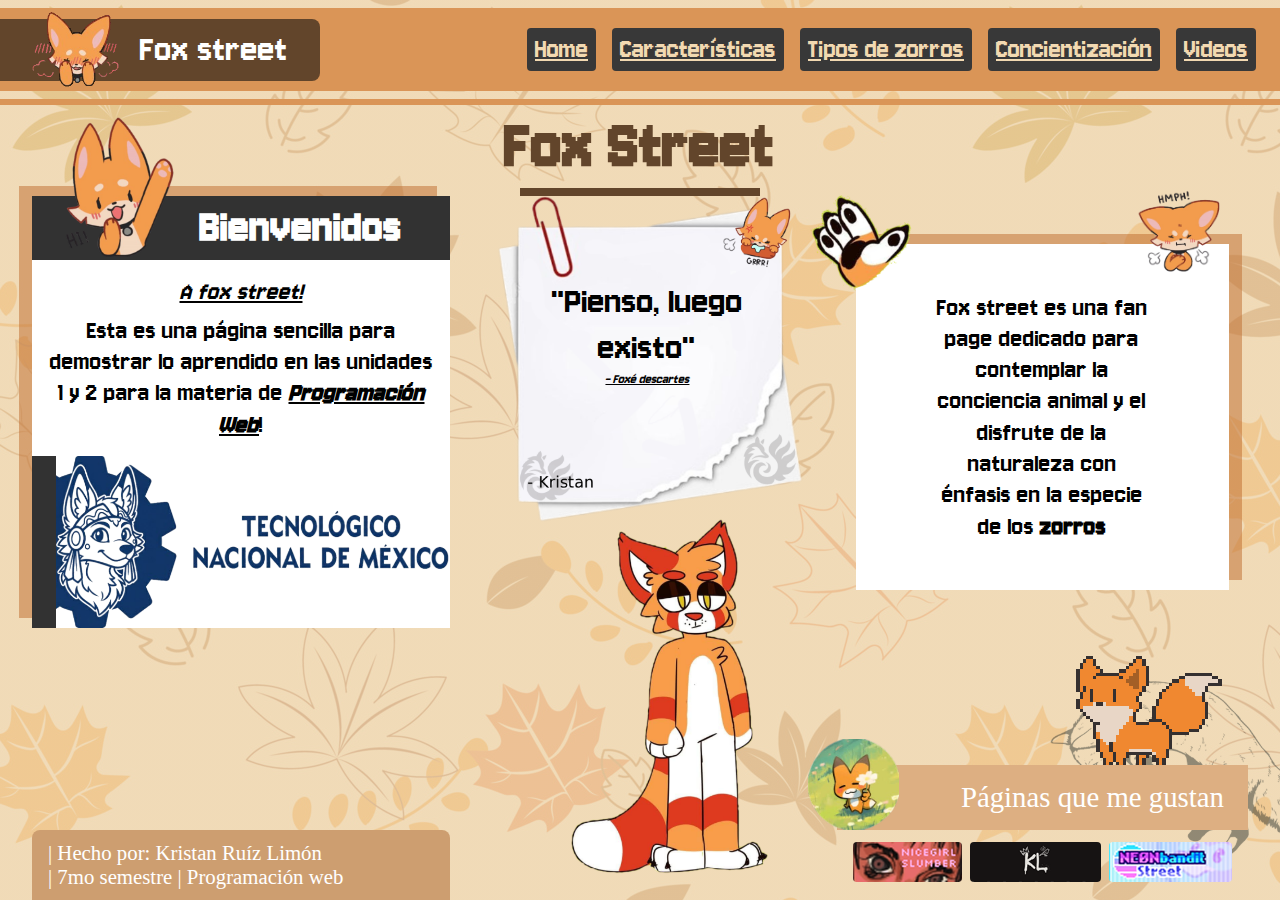
<file: index.html>
<!DOCTYPE html>
<html lang="en">
  <head>
    <meta charset="UTF-8" />
    <meta name="viewport" content="width=device-width, initial-scale=1.0" />
    <!-- Basic Styles -->
    <link rel="stylesheet" href="./css/reset.css" />
    <link rel="stylesheet" href="./css/global/standard.css" />

    <!-- Component Styles -->
    <link rel="stylesheet" href="./components/foxxyheader.css" />
    <link rel="stylesheet" href="./components/foxxytitle.css" />

    <!-- This page specific styles -->
    <link rel="stylesheet" href="./css/index.css" />
    <title>Foxxy Street - Home</title>
    <link rel="icon" href="./favicon.ico" type="image/x-icon" />
  </head>
  <body>
    <!-- =================== foxxyxheader.html ===================== -->
    <!-- Import with CSS "foxxyheader.css" -->
    <header class="foxxyheader">
      <div class="blank-space"></div>
      <section class="main-content">
        <!-- --- Left (Title) --- -->
        <section class="left">
          <div class="brown-box">
            <img class="shyfoximg" src="./resources/foxxy_blushed.png" alt="foxxy_blushed_sticker_logo_page" />
            <p class="title">Fox street</p>
          </div>
        </section>
        <!-- ----  Right (Options) ---- -->
        <nav class="right">
          <a class="link" href="./index.html"> Home </a>
          <a class="link" href="./pages/peculiaritys.html"> Características </a>
          <a class="link" href="./pages/types.html"> Tipos de zorros </a>
          <a class="link" href="./pages/petsconsideration.html"> Concientización </a>
          <a class="link" href="./pages/videos.html"> Videos </a>
        </nav>
      </section>
      <div class="blank-space"></div>
      <div class="brown-space"></div>
    </header>
    <!-- ================ END FOX HEADER ==================== -->
    <!-- 
    

    
    -->
    <!-- =============== BEGIN foxxytitle.html ==================== -->
    <!-- Import with CSS "foxxytitle.css" -->
    <section class="foxxytitle">
      <h1 class="titletext">Fox Street</h1>
      <div class="brown-box"></div>
    </section>
    <!-- =============== END foxxytitle.html ==================== -->
    <!-- 
    
    
    
    
    -->
    <!-- ====== HOME CONTENT (Specific to this page)======= -->
    <main id="index-main">
      <!-- --- LEFT (Bienvenidos!) --- -->
      <section class="left">
        <!-- Main card -->
        <div class="main-card">
          <!-- Header -->
          <div class="header">
            <img class="foxxy-hi-img" src="./resources/foxxy_hi.png" alt="foxxy_hi_sticker_logo" />
            <h2 class="title">Bienvenidos</h2>
          </div>
          <!-- Main content -->
          <div class="content">
            <div class="texts">
              <p class="text-1">A fox street!</p>
              <p class="text-2">
                Esta es una página sencilla para demostrar lo aprendido en las unidades 1 y 2 para la materia de
                <strong class="programacion-web">Programación Web</strong>!
              </p>
            </div>
            <div class="furry-footer">
              <!-- Black rectangle to left -->
              <div class="black-vertical-rectangle"></div>
              <div class="test"></div>
              <!-- TECNM Furry Logo -->
              <img
                class="furry-tecnm-image"
                src="./resources/furry_tecnm_logo_transparent.png"
                alt="furry_tecnológico_logo"
              />
            </div>
          </div>
        </div>

        <!-- Left section footer -->
        <div class="left-footer">
          <p class="text">| Hecho por: Kristan Ruíz Limón</p>
          <p class="text">| 7mo semestre | Programación web</p>
        </div>
      </section>
      <!-- --- MIDDLE --- -->
      <section class="middle">
        <!-- Paper floating with imgs stamps -->
        <div class="paper-post-it">
          <img class="foxxy-sticker-grrrr" src="./resources/foxxy_grrrr.png" alt="foxxy_sticker_grrrr" />
          <img class="white-post-it-image" src="./resources/resource_white_notes_ready.png" alt="white_note_postit" />

          <div class="quote-section">
            <p class="quote-text">"Pienso, luego existo"</p>
            <p class="quote-author">- Foxé descartes</p>
          </div>
        </div>

        <!-- My fursona -->
        <img class="krs-fursona-img" src="./resources/kris_fursona_fullbody.png" alt="krs_fursona_fullbody" />
      </section>
      <!-- --- RIGHT --- -->
      <section class="right">
        <!-- temporal -->
        <div class="main-card">
          <img class="fursona-hand-only" src="./resources/kris_fursona_hand_only.png" alt="krs_fursona_hand" />
          <img class="foxxy-hmph-img" src="./resources/foxxy_hmph.png" alt="foxxy_sticker_hmph" />
          <p class="text">
            Fox street es una fan page dedicado para contemplar la conciencia animal y el disfrute de la naturaleza con
            énfasis en la especie de los <strong>zorros</strong>
          </p>
        </div>

        <div class="pages-i-like">
          <article id="sprite"></article>
          <!-- Title with cute fox img -->
          <div class="header">
            <img class="fox-giving-flower" src="./resources/flower_fox_giving.png" alt="fox_giving_you_a_flower" />
            <p class="text">Páginas que me gustan</p>
          </div>
          <div class="page-banners">
            <a href="https://nicegirlslumber.neocities.org/" target="_blank" rel="noopener noreferrer">
              <img
                class="pagelike-nicegirslumber banner"
                src="./resources/page_i_like_nicegirlslumber.png"
                alt="page_i_like_nicegirlslumber"
              />
            </a>
            <a href="https://kingslogicrlss.site/" target="_blank" rel="noopener noreferrer">
              <img
                class="pagelike-kingsoflogic banner"
                src="./resources/page_i_like_kingsoflogic.png"
                alt="page_i_like_kingsoflogic"
              />
            </a>
            <a href="https://ne0nbandit.art/home" target="_blank" rel="noopener noreferrer">
              <img
                class="pagelike-neonbandit banner"
                src="./resources/page_i_like_neonbandit.png"
                alt="page_i_like_neonbandit"
              />
            </a>
          </div>
        </div>
      </section>

      <img class="fox-background-black" src="./resources/black_transparent_fox.png" alt="black_transparentfox" />
    </main>
    <!-- ====== END HOME CONTENT ======= -->
  </body>
</html>
</file>
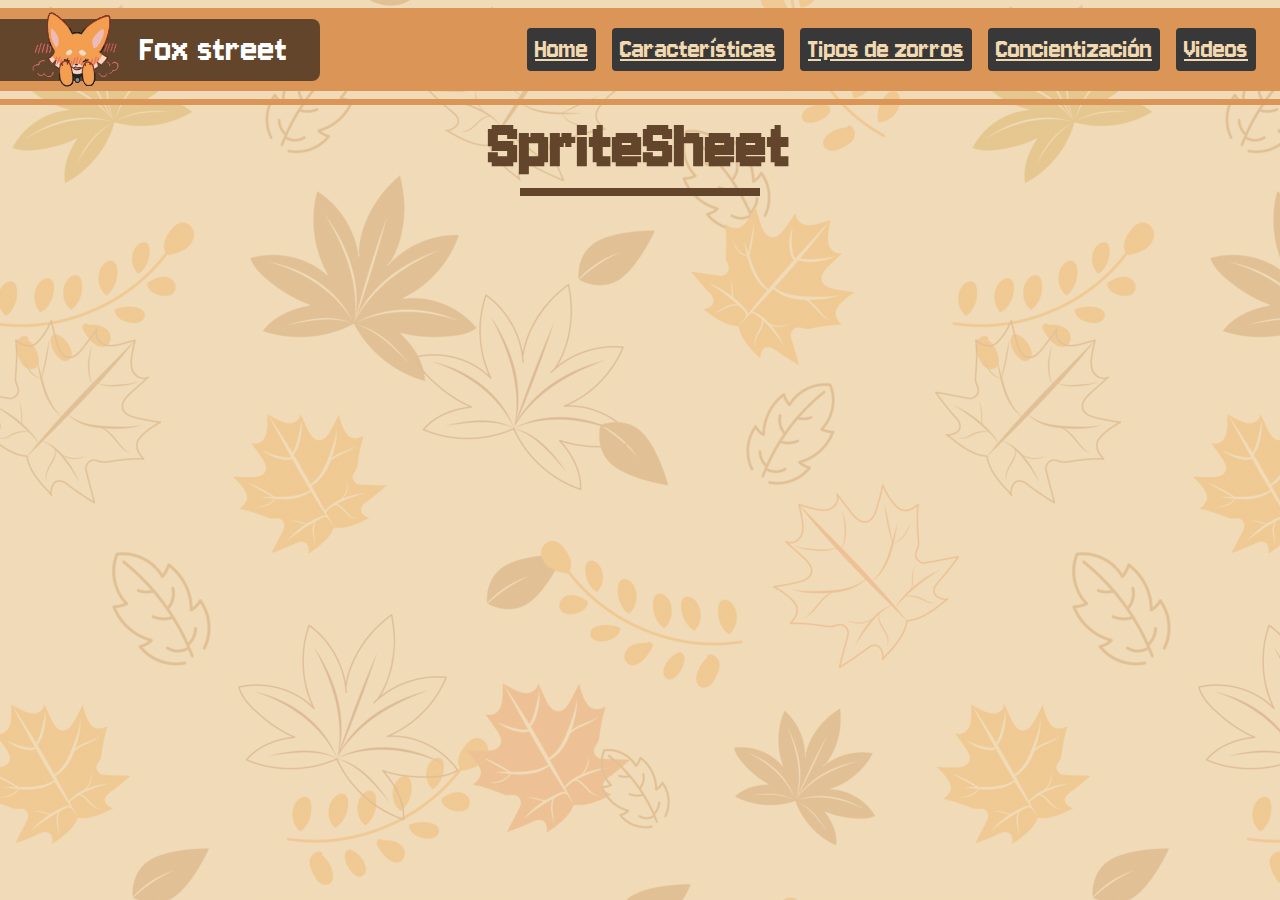
<file: test.html>
<!-- 
  MAIN LAYOUT TEMPLATE
-->
<!DOCTYPE html>
<html lang="en">
  <head>
    <meta charset="UTF-8" />
    <meta name="viewport" content="width=device-width, initial-scale=1.0" />
    <!-- Basic Styles -->
    <link rel="stylesheet" href="../css/reset.css" />
    <link rel="stylesheet" href="../css/global/standard.css" />

    <!-- Component Styles -->
    <link rel="stylesheet" href="./components/foxxyheader.css" />
    <link rel="stylesheet" href="./components/foxxytitle.css" />

    <!-- This page specific styles -->
    <!-- <link rel="stylesheet" href="./css/pages/index/index.css" /> -->
    <link rel="icon" href="../favicon.ico" type="image/x-icon" />

    <title>Foxxy Street - NAMEHERE</title>
  </head>
  <body>
    <!-- =================== foxxyxheader.html ===================== -->
    <!-- Import with CSS "foxxyheader.css" -->
    <header class="foxxyheader">
      <div class="blank-space"></div>
      <section class="main-content">
        <!-- --- Left (Title) --- -->
        <section class="left">
          <div class="brown-box">
            <img class="shyfoximg" src="../resources/foxxy_blushed.png" alt="foxxy_blushed_sticker_logo_page" />
            <p class="title">Fox street</p>
          </div>
        </section>
        <!-- ----  Right (Options) ---- -->
        <nav class="right">
          <a class="link" href="/"> Home </a>
          <a class="link" href="/pages/peculiaritys.html"> Características </a>
          <a class="link" href="/pages/types.html"> Tipos de zorros </a>
          <a class="link" href="/pages/petsconsideration.html"> Concientización </a>
          <a class="link" href="/pages/videos.html"> Videos </a>
        </nav>
      </section>
      <div class="blank-space"></div>
      <div class="brown-space"></div>
    </header>
    <!-- ================ END FOX HEADER ==================== -->
    <!-- =============== BEGIN foxxytitle.html ==================== -->
    <!-- Import with CSS "foxxytitle.css" -->
    <section class="foxxytitle">
      <h1 class="titletext">SpriteSheet</h1>
      <div class="brown-box"></div>
    </section>
    <!-- =============== END foxxytitle.html ==================== -->

    <!-- =============== BEGIN test.html  ==================== -->
    <!-- =============== END test.html  ==================== -->
  </body>
</html>
</file>
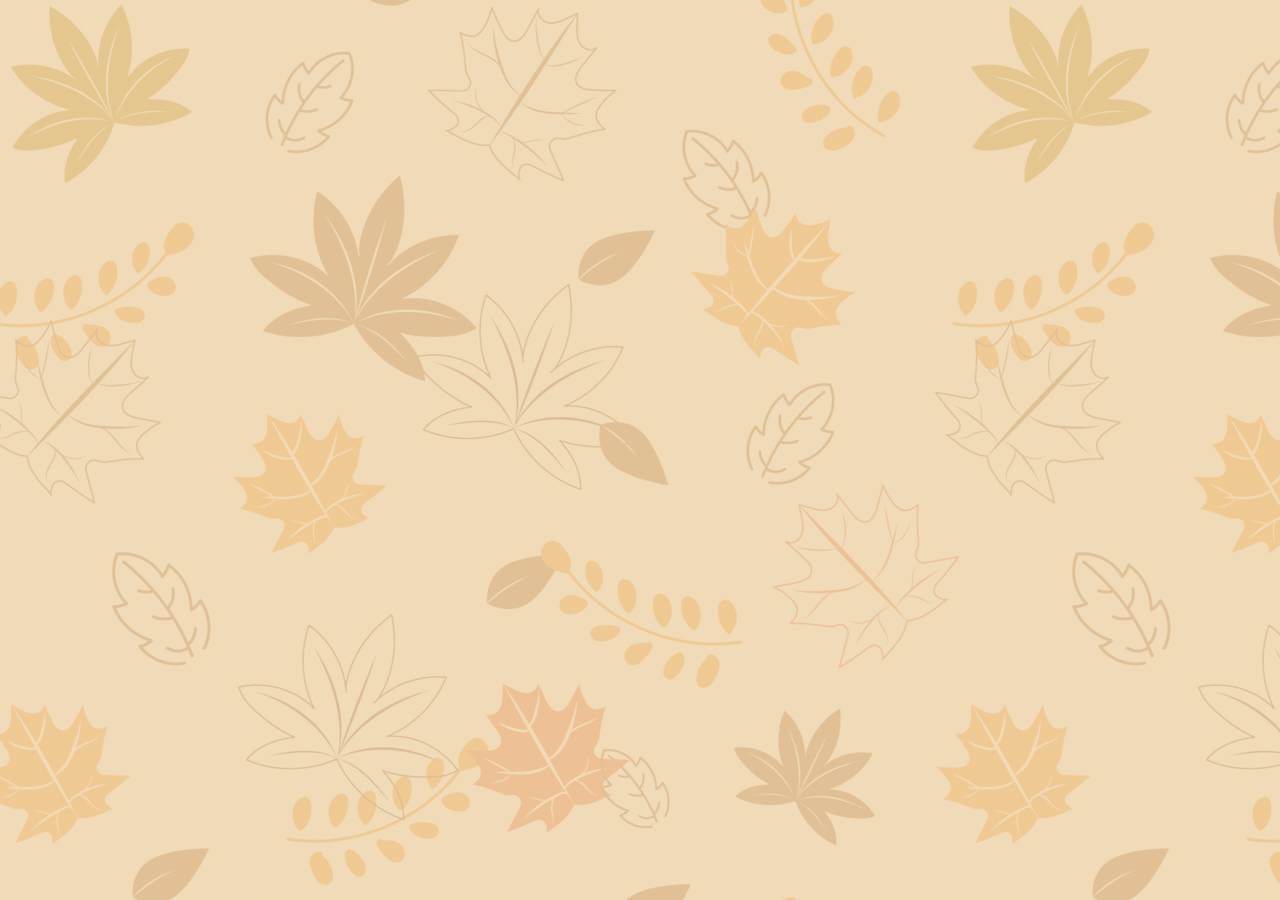
<file: layouts/main.html>
<!-- 
  MAIN LAYOUT TEMPLATE
-->
<!DOCTYPE html>
<html lang="en">
  <head>
    <meta charset="UTF-8" />
    <meta name="viewport" content="width=device-width, initial-scale=1.0" />
    <!-- Basic Styles -->
    <link rel="stylesheet" href="../css/reset.css" />
    <link rel="stylesheet" href="../css/global/standard.css" />

    <!-- Component Styles -->
    <!-- <link rel="stylesheet" href="./components/foxxyheader.css" /> -->
    <!-- <link rel="stylesheet" href="./components/foxxytitle.css" /> -->

    <!-- This page specific styles -->
    <!-- <link rel="stylesheet" href="./css/pages/index/index.css" /> -->
    <link rel="icon" href="../favicon.ico" type="image/x-icon" />

    <title>Foxxy Street - NAMEHERE</title>
  </head>
  <body></body>
</html>
</file>
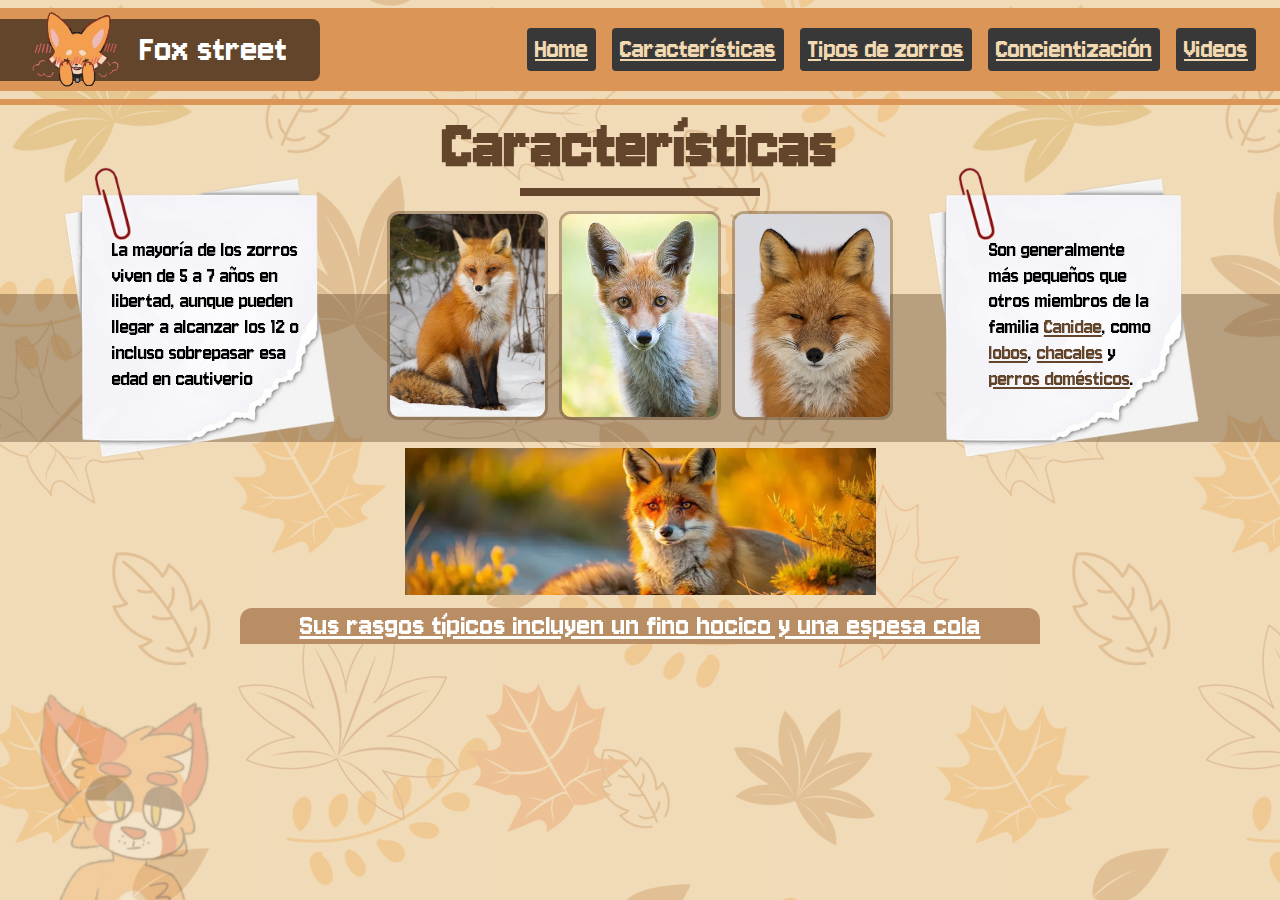
<file: pages/peculiaritys.html>
<!-- 
  MAIN LAYOUT TEMPLATE
-->
<!DOCTYPE html>
<html lang="en">
  <head>
    <meta charset="UTF-8" />
    <meta name="viewport" content="width=device-width, initial-scale=1.0" />
    <!-- Basic Styles -->
    <link rel="stylesheet" href="../css/reset.css" />
    <link rel="stylesheet" href="../css/global/standard.css" />

    <!-- Component Styles -->
    <link rel="stylesheet" href="../components/foxxyheader.css" />
    <link rel="stylesheet" href="../components/foxxytitle.css" />

    <!-- This page specific styles -->
    <link rel="stylesheet" href="./peculiaritys.css" />
    <link rel="icon" href="../favicon.ico" type="image/x-icon" />

    <title>Foxxy Street - Características</title>
  </head>
  <body>
    <!-- =================== foxxyxheader.html ===================== -->
    <!-- Import with CSS "foxxyheader.css" -->
    <header class="foxxyheader">
      <div class="blank-space"></div>
      <section class="main-content">
        <!-- --- Left (Title) --- -->
        <section class="left">
          <div class="brown-box">
            <img class="shyfoximg" src="../resources/foxxy_blushed.png" alt="foxxy_blushed_sticker_logo_page" />
            <p class="title">Fox street</p>
          </div>
        </section>
        <!-- ----  Right (Options) ---- -->
        <nav class="right">
          <a class="link" href="../index.html"> Home </a>
          <a class="link" href="./peculiaritys.html"> Características </a>
          <a class="link" href="./types.html"> Tipos de zorros </a>
          <a class="link" href="./petsconsideration.html"> Concientización </a>
          <a class="link" href="./videos.html"> Videos </a>
        </nav>
      </section>
      <div class="blank-space"></div>
      <div class="brown-space"></div>
    </header>
    <!-- ================ END FOX HEADER ==================== -->
    <!-- 
    
    
    
    
    
    
    
     -->
    <!-- =============== BEGIN foxxytitle.html ==================== -->
    <!-- Import with CSS "foxxytitle.css" -->
    <section class="foxxytitle">
      <h1 class="titletext">Características</h1>
      <div class="brown-box"></div>
    </section>
    <!-- =============== END foxxytitle.html ==================== -->

    <!-- 
    
    
    
    
    
    
    
    
    
    
    
    
    -->
    <main id="peculiaritities-main-container">
      <!-- background thick line decoration -->
      <div class="background-brown-line-decoration"></div>

      <div id="peculiarities-main-content">
        <!-- === MAIN GRID === -->
        <section class="main-grid">
          <!-- Row 1 | Column 1 -->
          <div class="a1-1-post-it-section">
            <img class="post-it" src="../resources/resource_white_notes_postit.png" alt="whiteNOte_postit" />
            <p class="post-text">
              La mayoría de los zorros viven de 5 a 7 años en libertad, aunque pueden llegar a alcanzar los 12 o incluso
              sobrepasar esa edad en cautiverio
            </p>
          </div>

          <!-- Row 1 | Column 2 -->
          <div class="a1-2-foxxys-imgs-section">
            <!-- content -->
            <img class="foxxy-img" src="../resources/red_fox_1.png" alt="red_fox_1" />
            <img class="foxxy-img" src="../resources/red_fox_2.png" alt="red_fox_2" />
            <img class="foxxy-img" src="../resources/red_fox_3.png" alt="red_fox_3" />
          </div>

          <!-- Row 1 | Column 3 -->
          <div class="a1-3-post-it-section">
            <img class="post-it" src="../resources/resource_white_notes_postit.png" alt="whiteNOte_postit" />
            <!-- prettier-ignore -->
            <p class="post-text">
            Son generalmente más pequeños que otros miembros de la familia
            <a class="foxxy-link" target="_blank" rel="no-opener" href="https://es.wikipedia.org/wiki/Canidae">Canidae</a>, como
            <a class="foxxy-link" target="_blank" rel="no-opener" href="https://es.wikipedia.org/wiki/Canis_lupus">lobos</a>,
            <a class="foxxy-link" target="_blank" rel="no-opener" href="https://es.wikipedia.org/wiki/Chacal">chacales</a> y
            <a class="foxxy-link" target="_blank" href="https://es.wikipedia.org/wiki/Canis_lupus_familiaris">perros domésticos</a>.
          </p>
          </div>
        </section>
        <!-- == END MAIN GRID == -->
      </div>
      <section class="peculiarities-simple-fox-section">
        <img class="horizontal-fox" src="../resources/horizontal_fox.png" alt="horizontal_fox" />
      </section>

      <footer class="peculiarities-footer">
        <p class="peculiarities-footer-text">Sus rasgos típicos incluyen un fino hocico y una espesa cola</p>
      </footer>
    </main>

    <img class="body-fursona" src="../resources/kris_fursona_fullbody.png" alt="" />
  </body>
</html>
</file>
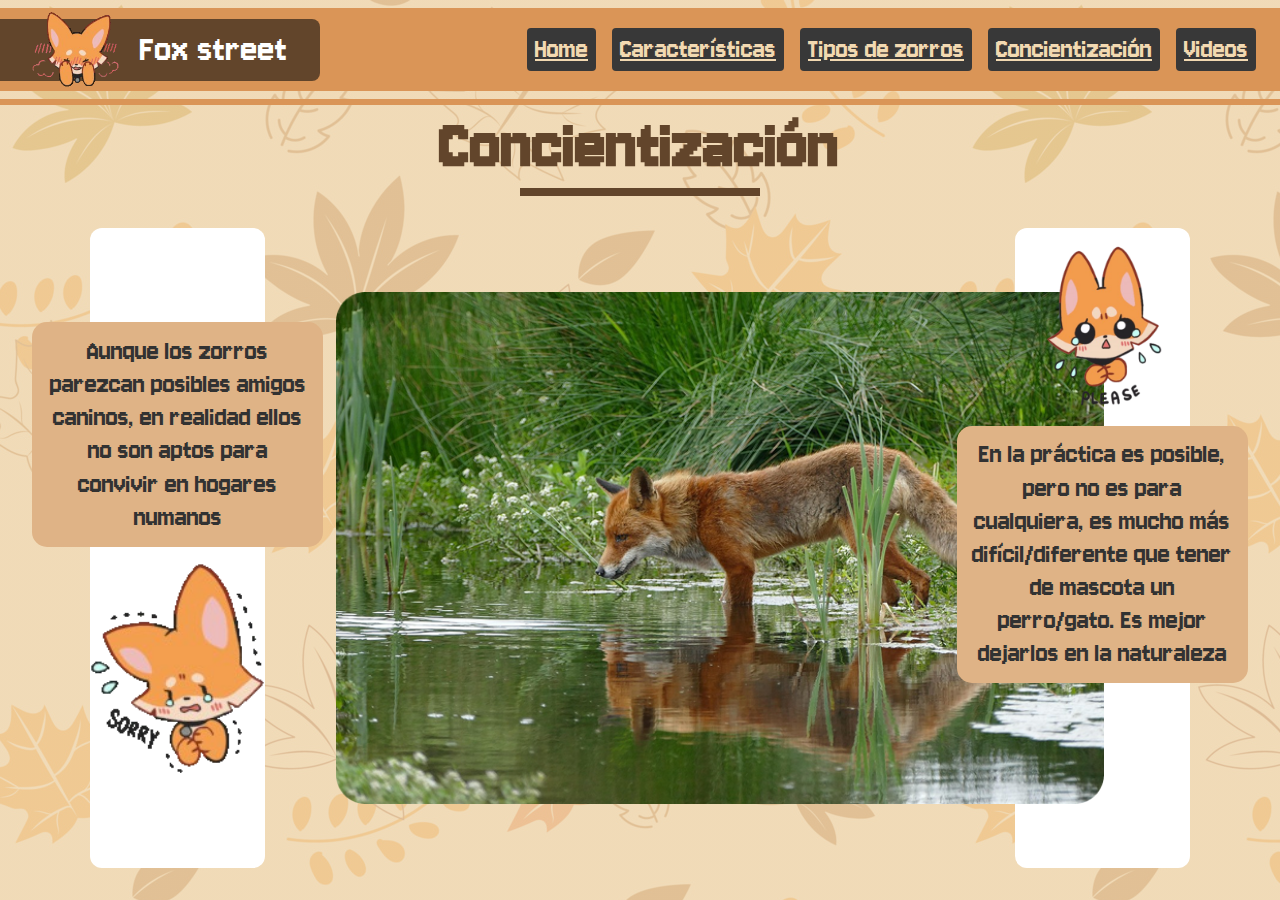
<file: pages/petsconsideration.html>
<!-- 
  MAIN LAYOUT TEMPLATE
-->
<!DOCTYPE html>
<html lang="en">
  <head>
    <meta charset="UTF-8" />
    <meta name="viewport" content="width=device-width, initial-scale=1.0" />
    <!-- Basic Styles -->
    <link rel="stylesheet" href="../css/reset.css" />
    <link rel="stylesheet" href="../css/global/standard.css" />

    <!-- Component Styles -->
    <link rel="stylesheet" href="../components/foxxyheader.css" />
    <link rel="stylesheet" href="../components/foxxytitle.css" />

    <!-- This page specific styles -->
    <link rel="stylesheet" href="./petsconsideration.css" />
    <link rel="icon" href="../favicon.ico" type="image/x-icon" />

    <title>Foxxy Street - NAMEHERE</title>
  </head>
  <body>
    <!-- =================== foxxyxheader.html ===================== -->
    <!-- Import with CSS "foxxyheader.css" -->
    <header class="foxxyheader">
      <div class="blank-space"></div>
      <section class="main-content">
        <!-- --- Left (Title) --- -->
        <section class="left">
          <div class="brown-box">
            <img class="shyfoximg" src="../resources/foxxy_blushed.png" alt="foxxy_blushed_sticker_logo_page" />
            <p class="title">Fox street</p>
          </div>
        </section>
        <!-- ----  Right (Options) ---- -->
        <nav class="right">
          <a class="link" href="/"> Home </a>
          <a class="link" href="/pages/peculiaritys.html"> Características </a>
          <a class="link" href="/pages/types.html"> Tipos de zorros </a>
          <a class="link" href="/pages/petsconsideration.html"> Concientización </a>
          <a class="link" href="/pages/videos.html"> Videos </a>
        </nav>
      </section>
      <div class="blank-space"></div>
      <div class="brown-space"></div>
    </header>
    <!-- ================ END FOX HEADER ==================== -->
    <!-- 
  
    -->
    <!-- =============== BEGIN foxxytitle.html ==================== -->
    <!-- Import with CSS "foxxytitle.css" -->
    <section class="foxxytitle">
      <h1 class="titletext">Concientización</h1>
      <div class="brown-box"></div>
    </section>
    <!-- =============== END foxxytitle.html ==================== -->
    <!-- 

    -->
    <!-- Specific CODE PAGE -->
    <main id="petsconsideration-main-container">
      <section class="left-side">
        <article class="brown-banner">
          <p class="text">
            Aunque los zorros parezcan posibles amigos caninos, en realidad ellos no son aptos para convivir en hogares
            numanos
          </p>
        </article>
        <img class="foxxy-sorry-img" src="../resources/foxxy_sorry.png" alt="fox_sorry_img" />
        <div class="white-decoration-background"></div>
      </section>

      <section class="middle-side">
        <img class="wildfox" src="../resources/fox_wild.png" alt="wild_fox_png" />
      </section>

      <section class="right-side">
        <div class="white-decoration-background"></div>
        <img class="foxxy-please-img" src="../resources/foxxy_please.png" alt="fox_sorry_img" />

        <article class="brown-banner">
          <p class="text">
            En la práctica es posible, pero no es para cualquiera, es mucho más difícil/diferente que tener de mascota
            un perro/gato. Es mejor dejarlos en la naturaleza
          </p>
        </article>
      </section>
    </main>
  </body>
</html>
</file>
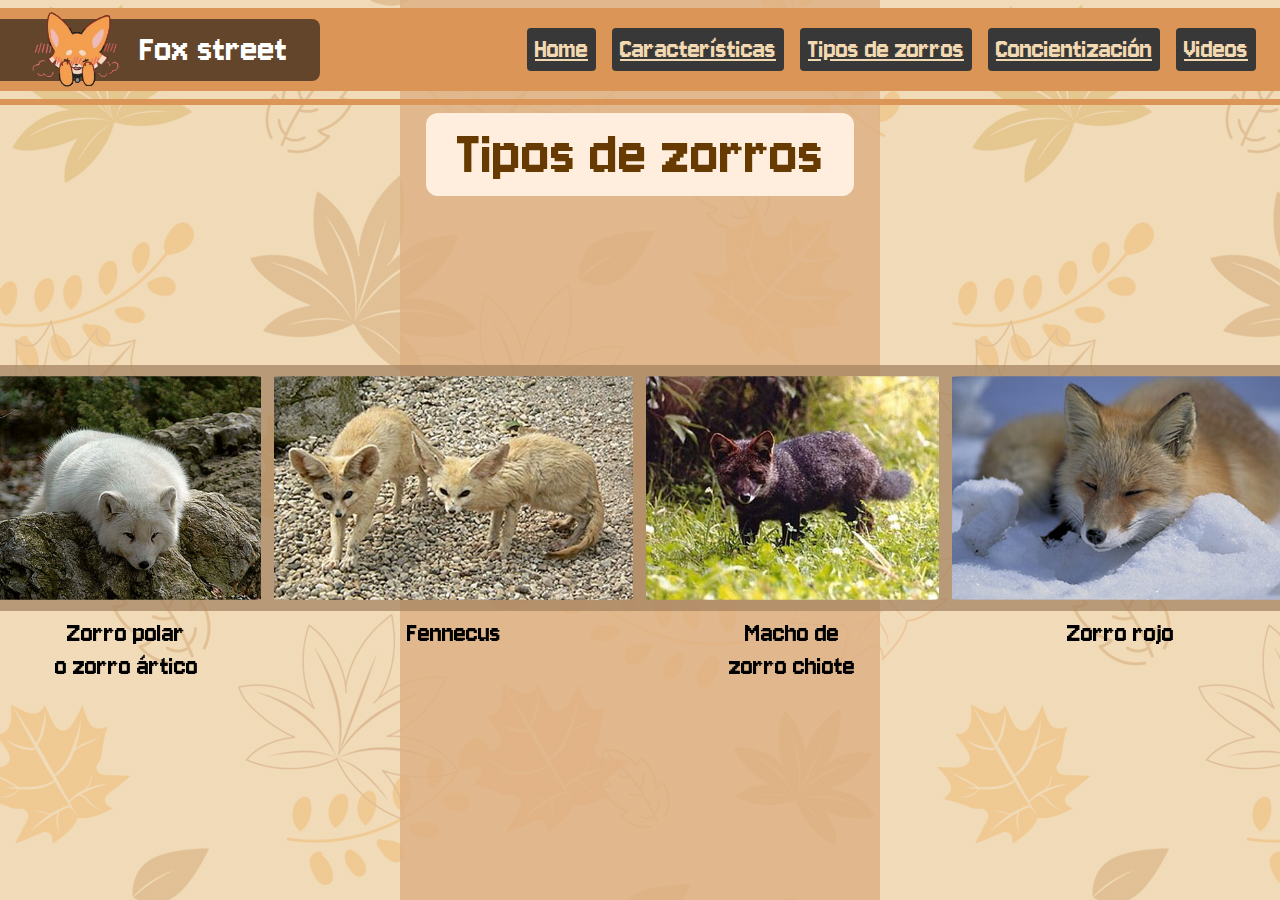
<file: pages/types.html>
<!-- 
  MAIN LAYOUT TEMPLATE
-->
<!DOCTYPE html>
<html lang="en">
  <head>
    <meta charset="UTF-8" />
    <meta name="viewport" content="width=device-width, initial-scale=1.0" />
    <!-- Basic Styles -->
    <link rel="stylesheet" href="../css/reset.css" />
    <link rel="stylesheet" href="../css/global/standard.css" />

    <!-- Component Styles -->
    <link rel="stylesheet" href="../components/foxxyheader.css" />

    <!-- This page specific styles -->
    <link rel="stylesheet" href="./types.css" />
    <link rel="icon" href="../favicon.ico" type="image/x-icon" />

    <title>Foxxy Street - NAMEHERE</title>
  </head>
  <body>
    <!-- =================== foxxyxheader.html ===================== -->
    <!-- Import with CSS "foxxyheader.css" -->
    <header class="foxxyheader">
      <div class="blank-space"></div>
      <section class="main-content">
        <!-- --- Left (Title) --- -->
        <section class="left">
          <div class="brown-box">
            <img class="shyfoximg" src="../resources/foxxy_blushed.png" alt="foxxy_blushed_sticker_logo_page" />
            <p class="title">Fox street</p>
          </div>
        </section>
        <!-- ----  Right (Options) ---- -->
        <nav class="right">
          <a class="link" href="/"> Home </a>
          <a class="link" href="/pages/peculiaritys.html"> Características </a>
          <a class="link" href="/pages/types.html"> Tipos de zorros </a>
          <a class="link" href="/pages/petsconsideration.html"> Concientización </a>
          <a class="link" href="/pages/videos.html"> Videos </a>
        </nav>
      </section>
      <div class="blank-space"></div>
      <div class="brown-space"></div>
    </header>
    <!-- ================ END FOX HEADER ==================== -->

    <main id="types-main-container">
      <section class="title-container">
        <p class="text">Tipos de zorros</p>
      </section>

      <section class="carrusel-fox-imgs">
        <!-- 1. Artic FOX -->
        <article class="card">
          <img class="card-img" src="../resources/fox_artic_type.png" alt="artic_fox_cover" />
          <p class="card-footer-text">Zorro polar <br />o zorro ártico</p>
        </article>

        <!-- 2. Fennecus FOX -->
        <article class="card">
          <img src="../resources/fox_fennecus_type.png" alt="fennecus_fox_cover" class="card-img" />
          <p class="card-footer-text">Fennecus</p>
        </article>

        <!-- 3. Chiote FOX -->
        <article class="card">
          <img src="../resources/foxy_chiote_type.png" alt="fox_chiote_cover" class="card-img" />
          <p class="card-footer-text">
            Macho de <br />
            zorro chiote
          </p>
        </article>

        <!-- 4. Red FOX -->
        <article class="card">
          <img src="../resources/fox_red_type.png" alt="fox_red_cover" class="card-img" />
          <p class="card-footer-text">Zorro rojo</p>
        </article>
      </section>

      <div class="center-horizontal-decoration-brown"></div>
    </main>

    <div class="center-vertical-decoration-brown"></div>
  </body>
</html>
</file>
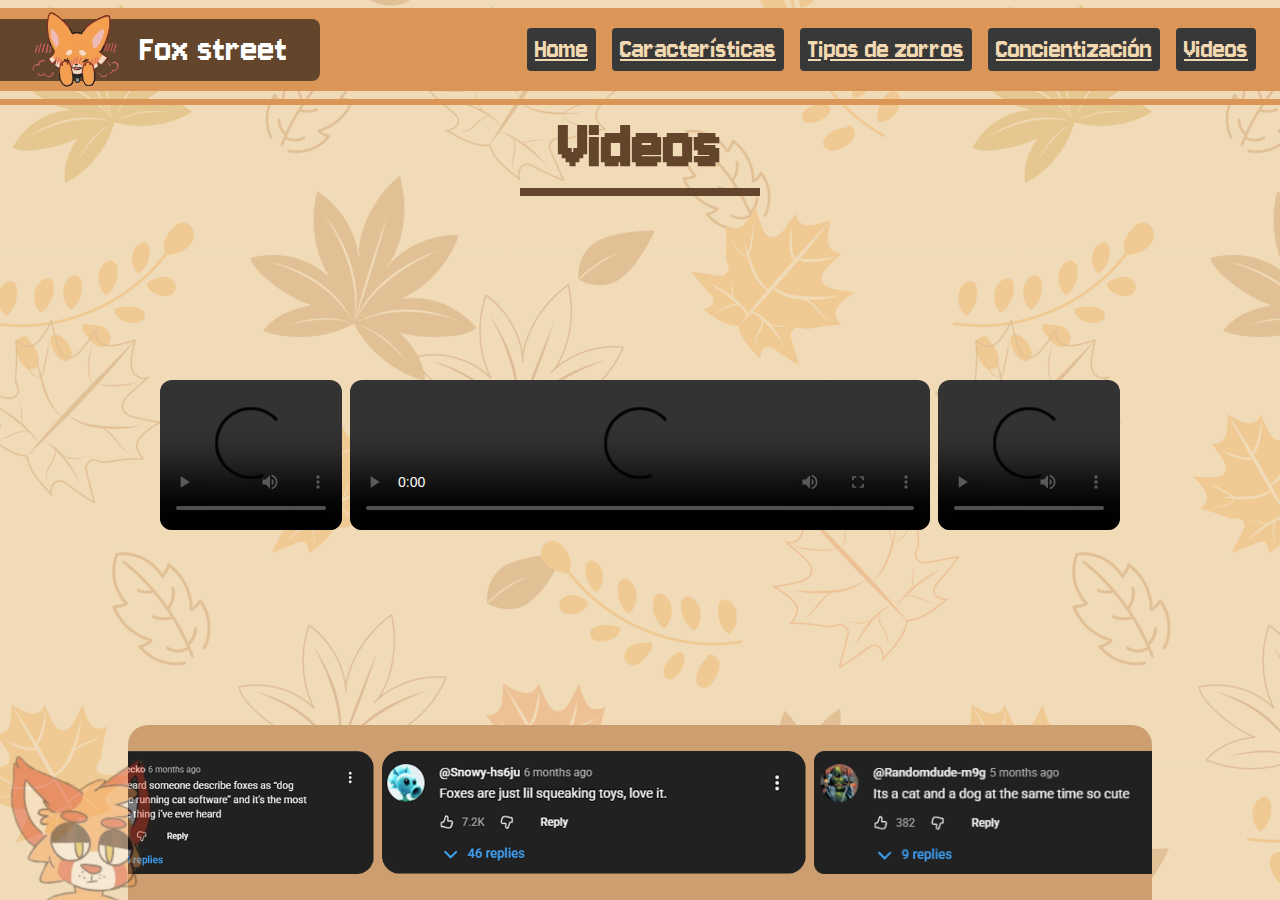
<file: pages/videos.html>
<!DOCTYPE html>
<html lang="en">
  <head>
    <meta charset="UTF-8" />
    <meta name="viewport" content="width=device-width, initial-scale=1.0" />
    <!-- Basic Styles -->
    <link rel="stylesheet" href="../css/reset.css" />
    <link rel="stylesheet" href="../css/global/standard.css" />

    <!-- Component Styles -->
    <link rel="stylesheet" href="../components/foxxyheader.css" />
    <link rel="stylesheet" href="../components/foxxytitle.css" />

    <!-- This page specific styles -->
    <link rel="stylesheet" href="./videos.css" />
    <link rel="icon" href="../favicon.ico" type="image/x-icon" />

    <title>Foxxy Street - Videos</title>
  </head>
  <body>
    <!-- =================== foxxyxheader.html ===================== -->
    <!-- Import with CSS "foxxyheader.css" -->
    <header class="foxxyheader">
      <div class="blank-space"></div>
      <section class="main-content">
        <!-- --- Left (Title) --- -->
        <section class="left">
          <div class="brown-box">
            <img class="shyfoximg" src="../resources/foxxy_blushed.png" alt="foxxy_blushed_sticker_logo_page" />
            <p class="title">Fox street</p>
          </div>
        </section>
        <!-- ----  Right (Options) ---- -->
        <nav class="right">
          <a class="link" href="../index.html"> Home </a>
          <a class="link" href="./peculiaritys.html"> Características </a>
          <a class="link" href="./types.html"> Tipos de zorros </a>
          <a class="link" href="./petsconsideration.html"> Concientización </a>
          <a class="link" href="./videos.html"> Videos </a>
        </nav>
      </section>
      <div class="blank-space"></div>
      <div class="brown-space"></div>
    </header>
    <!-- ================ END FOX HEADER ==================== -->
    <!--
    
    
    
    
    
    
    -->
    <!-- =============== BEGIN foxxytitle.html ==================== -->
    <!-- Import with CSS "foxxytitle.css" -->
    <section class="foxxytitle">
      <h1 class="titletext">Videos</h1>
      <div class="brown-box"></div>
    </section>
    <!-- =============== END foxxytitle.html ==================== -->
    <!-- 

    
    
    
     -->
    <!-- =============== SPECIFIC PAGE CONTENT =============== -->
    <main id="videos-main-content">
      <section class="videos-row">
        <video
          controls
          class="fox-video fox-video-1"
          src="https://github.com/KristanLaimon/FoxStreet/raw/refs/heads/main/resources/fox_core_v1.mp4"
        ></video>
        <video
          controls
          class="fox-video fox-video-2"
          src="https://github.com/KristanLaimon/FoxStreet/raw/refs/heads/main/resources/dixie_fox_laugh.mp4"
        ></video>
        <video
          controls
          class="fox-video fox-video-3"
          src="https://github.com/KristanLaimon/FoxStreet/raw/refs/heads/main/resources/fox_core_v2.mp4"
        ></video>

        <!-- TODO: UNCOMMENT THIS when turning in this page in teams/homework -->
        <!-- <video controls class="fox-video fox-video-1" src="../resources/fox_core_v1.mp4"></video>
        <video controls class="fox-video fox-video-2" src="../resources/dixie_fox_laugh.mp4"></video>
        <video controls class="fox-video fox-video-3" src="../resources/fox_core_v2.mp4"></video> -->
      </section>
      <footer class="footer">
        <img class="comment comment-1" src="../resources/videos_comment_1.png" alt="videos_comment_1" />
        <img class="comment comment-2" src="../resources/videos_comment_2.png" alt="videos_comment_2" />
        <img class="comment comment-3" src="../resources/videos_comment_3.png" alt="videos_comment_3" />
      </footer>
    </main>

    <img class="fursona" src="../resources/kris_fursona_fullbody.png" alt="" />
  </body>
</html>
</file>
<file: css/global/standard.css>
@import "./global_background.css";
@import "./global_body.css";
@import "./global_colors.css";
@import "./global_font.css";
</file>
<file: components/foxxyheader.css>
@import "../css/global/global_colors.css";

.foxxyheader {
  --FOXXYHEADER-HEIGHT: 5.2rem;
  --FOXXYHEADER-SPACE-HEIGHT: 0.5rem;

  .blank-space {
    height: var(--FOXXYHEADER-SPACE-HEIGHT);
  }

  .main-content {
    overflow-x: hidden;
    background-color: var(--foxxybrown);
    display: grid;
    grid-template-columns: 20rem 1fr;
    grid-template-rows: 1fr;
    height: var(--FOXXYHEADER-HEIGHT);

    .left {
      display: flex;
      height: 100%;
      align-items: center;

      .brown-box {
        position: relative;
        border-radius: 0 8px 8px 0;

        height: auto;
        width: 100%;

        padding: 0.5rem;

        display: flex;
        flex-direction: row;
        align-items: center;
        justify-content: flex-end;

        background-color: var(--foxxybrowndarker);

        .title {
          color: white;
          font-size: 2.5rem;
          padding-right: 1.5rem;
        }

        .shyfoximg {
          position: absolute;
          left: 10%;
          height: 120%;
          width: auto;
          cursor: pointer;

          &:hover {
            scale: 1.1;
            rotate: 45;
          }
        }
      }
    }

    .right {
      height: var(--FOXXYHEADER-HEIGHT);
      display: flex;
      flex-direction: row;
      align-items: center;
      justify-content: flex-end;
      gap: 1rem;
      padding: 0 1.5rem;

      .link {
        display: inline;
        font-size: 1.8rem;
        padding: 0.3rem 0.5rem;
        border-radius: 4px;
        white-space: nowrap;

        background-color: var(--foxxydarkgray);
        color: var(--foxxybrownlight);

        &:hover {
          scale: 1.1;
          transition: all 0.5s;
        }
      }
    }
  }

  .brown-space {
    height: calc(var(--FOXXYHEADER-SPACE-HEIGHT) - 0.15rem); /* Half the space */
    background-color: var(--foxxybrown);
  }
}
</file>
<file: css/index.css>
@import "./index_main.css";
@import "./index_leftside.css";
@import "./index_middle.css";
@import "./index_rightside.css";
@import "./index_transitions.css";
</file>
<file: css/pages/index/index.css>
@import "./index_main.css";
@import "./index_leftside.css";
@import "./index_middle.css";
@import "./index_rightside.css";
</file>
<file: pages/peculiaritys.css>
@import "../css/global/global_colors.css";

body {
  display: flex;
  flex-direction: column;

  .body-fursona {
    position: fixed;
    width: 18rem;
    bottom: -19rem;
    left: -4rem;
    rotate: 10deg;
    opacity: 24%;
    z-index: -1;
  }
}

/* screenwidth <= 1340pc */
@media (min-width: 1340px) {
  #peculiarities-main-content {
    .post-text {
      font-size: 1.5rem;
    }
  }
}

@media (min-width: 1211px) and (max-width: 1339px) {
  #peculiarities-main-content {
    .post-text {
      font-size: 1.4rem;
    }
  }
}

@media (max-width: 1210px) {
  #peculiarities-main-content {
    .post-text {
      font-size: 1.1rem;
    }
  }
}

#peculiaritities-main-container {
  display: flex;
  flex-direction: column;
  height: 100%;
  position: relative;

  .background-brown-line-decoration {
    position: absolute;
    top: 22%;

    width: 100%;
    height: 33%;
    background-color: color-mix(in srgb, VAR(--foxxybrowndarker) 40%, transparent);
    z-index: -1;
  }

  #peculiarities-main-content {
    display: grid;
    grid-template-columns: 1fr;
    grid-template-rows: 1fr 30% 20%;

    .main-grid {
      width: auto;
      height: auto;

      margin: 0 auto;
      width: 90%;

      display: grid;
      grid-template-columns: 25% 1fr 25%;

      .a1-1-post-it-section {
        display: flex;
        position: relative;
        justify-content: center;
        align-items: center;
        .post-it {
          position: absolute;
          width: 100%;
          height: auto;
          z-index: -1;
        }
        .post-text {
          padding: 0 3rem;
          text-align: left;
        }
      }

      .a1-2-foxxys-imgs-section {
        display: flex;
        flex-direction: row;
        justify-content: center;
        align-items: center;
        gap: 0.7rem;
        --BASE-HEIGHT: 85%;

        .foxxy-img {
          height: var(--BASE-HEIGHT);
          object-fit: cover;
          width: 27%;
          border-radius: 12px;
          border: 3px solid color-mix(in srgb, VAR(--foxxybrowndarker) 40%, transparent);
        }
      }

      .a1-3-post-it-section {
        display: flex;
        justify-content: center;
        align-items: center;
        position: relative;
        .post-it {
          position: absolute;
          z-index: -1;
          width: 100%;
          height: auto;
        }

        .post-text {
          padding: 0 3.8rem;
          text-align: left;

          .foxxy-link {
            color: VAR(--foxxybrowndarker);

            &:hover {
              color: VAR(--foxxydarkgray);
            }
          }
        }
      }
    }
  }

  .peculiarities-simple-fox-section {
    /* flex-grow: 1; */
    display: flex;
    justify-content: center;
    align-items: center;
    height: 9.2rem;
    overflow-y: hidden;
    margin: 0.8rem 0;

    .horizontal-fox {
      width: auto;
      height: 160%;
      object-fit: fill;
      object-position: center;
      border-radius: 12px;
    }
  }

  .peculiarities-footer {
    flex-grow: 1;
    background-color: color-mix(in srgb, VAR(--foxxybrownalternative) 90%, black);
    margin: 0 15rem;
    display: flex;
    justify-content: center;
    align-items: center;
    border-radius: 12px 12px 0 0;

    .peculiarities-footer-text {
      font-size: 2rem;
      text-decoration: underline;
      color: white;
    }
  }
}
</file>
<file: pages/petsconsideration.css>
@import "../css/global/global_colors.css";
@import "../css/omar_library.css";

body {
  display: flex;
  flex-direction: column;
}

#petsconsideration-main-container {
  width: auto;
  flex-grow: 1;

  display: grid;
  grid-template-columns: 1fr 50% 1fr;
  grid-template-rows: 1fr;
  gap: 0.8rem;
  margin: 0 2rem;
  margin-top: 2rem;
  margin-bottom: 2rem;

  /* img {
    width: 12rem;
    height: auto;
  } */

  .brown-banner {
    background-color: VAR(--foxxymegafoxfoxfox);
    padding: 0.8rem;
    border-radius: 15px;

    .text {
      color: VAR(--foxxydarkreact);
      font-size: 1.8rem;
      text-align: center;
    }
  }

  .left-side {
    width: 100%;
    height: auto;
    position: relative;

    display: flex;
    gap: 1rem;
    flex-direction: column;
    justify-content: center;

    .white-decoration-background {
      --WHITE-DECORATION-WIDTH: 60%;
      position: absolute;
      width: VAR(--WHITE-DECORATION-WIDTH);
      height: 100%;
      background-color: white;
      top: 0;
      left: calc(50% - VAR(--WHITE-DECORATION-WIDTH) / 2);
      z-index: -1;
      border-radius: 12px;
    }

    .foxxy-sorry-img {
      width: 60%;
      margin: 0 auto;
      height: auto;
    }
  }

  .middle-side {
    display: flex;
    .wildfox {
      width: auto;
      height: 80%;
      margin: auto auto;
      animation: floatingAndRotating 12s ease-in-out infinite;
    }
  }

  .right-side {
    width: 100%;
    height: auto;
    position: relative;

    display: flex;
    flex-direction: column;

    .white-decoration-background {
      --WHITE-DECORATION-WIDTH-2: 60%;
      background-color: white;
      border-radius: 12px;

      width: VAR(--WHITE-DECORATION-WIDTH-2);
      height: 100%;

      position: absolute;
      top: 0;
      left: calc(50% - (VAR(--WHITE-DECORATION-WIDTH-2) / 2));
      z-index: -1;
    }

    .foxxy-please-img {
      width: 68%;
      margin: 0 auto;
      height: auto;
    }
  }
}
</file>
<file: pages/types.css>
@import "../css/global/global_colors.css";

body {
  position: relative;

  #types-main-container {
    --HORIZONTAL-BROWN-DECORATION-HEIGHT: 14rem;
    --HORIZONTAL-BROWN-TOP: calc(53% - (VAR(--HORIZONTAL-BROWN-DECORATION-HEIGHT) / 2));
    --HORIZONTAL-BROWN-LEFT: 0;
    --HORIZONTAL-BROWN-PADDING: 0.7rem 0;

    .title-container {
      width: fit-content;
      position: relative;

      margin: 0.5rem auto;
      padding: 0.2rem 1.9rem;
      border-radius: 12px;

      background-color: VAR(--foxxycreamlight);

      .text {
        font-size: 4.2rem;
        text-align: center;
        color: VAR(--foxxycreamdark);
      }
    }

    .carrusel-fox-imgs {
      display: flex;
      gap: 0.8rem;
      flex-direction: row;

      position: absolute;
      left: VAR(--HORIZONTAL-BROWN-LEFT);
      top: VAR(--HORIZONTAL-BROWN-TOP);

      width: 100%;
      height: VAR(--HORIZONTAL-BROWN-DECORATION-HEIGHT);

      justify-content: center;

      .card {
        .card-img {
          width: auto;
          height: VAR(--HORIZONTAL-BROWN-DECORATION-HEIGHT);
          border-radius: 12px;
          padding: VAR(--HORIZONTAL-BROWN-PADDING);
        }
        .card-footer-text {
          text-align: center;
          font-size: 1.8rem;
          /* padding: 0 2rem; */
          /* max-width: calc(100% - 2rem); */
        }
      }
    }

    .center-horizontal-decoration-brown {
      width: 100vw;
      height: VAR(--HORIZONTAL-BROWN-DECORATION-HEIGHT);

      position: absolute;
      left: VAR(--HORIZONTAL-BROWN-LEFT);
      top: VAR(--HORIZONTAL-BROWN-TOP);
      padding: VAR(--HORIZONTAL-BROWN-PADDING);
      /* top: 0; */

      background-color: color-mix(in srgb, VAR(--foxxycreamydarky) 70%, transparent);
      z-index: -5;
    }
  }

  .center-vertical-decoration-brown {
    --DECORATION-WIDTH: 30rem;
    width: VAR(--DECORATION-WIDTH);
    height: 100vw;
    position: fixed;
    background-color: color-mix(in srgb, VAR(--foxxybrownmegaalternative) 80%, transparent);
    top: 0;
    left: calc(50% - (VAR(--DECORATION-WIDTH) / 2));
    z-index: -10;
  }
}
</file>
<file: pages/videos.css>
body {
  position: relative;
  display: flex;
  flex-direction: column;
}

#videos-main-content {
  flex-grow: 1; /* This makes it fill the space left by the header */
  position: relative;
  display: grid;
  margin-top: 0.3rem;
  row-gap: 1rem;
  grid-template-columns: 1fr;
  grid-template-rows: 1fr 25%;

  /* Add overflow: hidden to the grid container */
  /* This ensures its children don't "break out" */
  overflow: hidden;
}

.videos-row {
  display: grid;
  padding: 0 10rem;
  grid-template-columns: 1fr 60.4% 1fr;
  grid-template-rows: 1fr;
  align-items: center;
  justify-items: center;
  gap: 0.5rem;

  .fox-video {
    border-radius: 12px;
  }
}

.videos-row .fox-video {
  width: 100%;
  height: auto;
}

.footer {
  display: flex;
  flex-direction: row;
  gap: 0.5rem;
  justify-content: center;
  align-items: center;

  height: 100%;
  overflow: hidden;

  background-color: var(--foxxybrownalternative);
  margin: 0 8rem;
  z-index: 0;
  border-radius: 20px 20px 0 0;

  .comment {
    z-index: 2;
    height: 70%; /* Fit to 90% of the footer's height */
    width: auto;
    object-fit: contain; /* Keeps aspect ratio, no stretching */
  }
}

.fursona {
  position: fixed;
  bottom: -17.5rem;
  left: -4.4rem;
  rotate: 8deg;
  opacity: 40%;
  height: auto;
  width: 15rem;
  z-index: 1;
}
</file>
<file: components/foxxytitle.css>
@import "../css/global/global_colors.css";

.foxxytitle {
  display: flex;
  flex-direction: column;

  /* Resetting style in case theres a h1 */
  h1.titletext {
    margin: 0;
    padding: 0;
  }

  .titletext {
    display: block;
    text-align: center;
    width: 100%;
    color: var(--foxxybrowndarker);
    font-size: 4.5rem;
  }

  .brown-box {
    margin: 0 auto;
    height: 0.5rem;
    width: 15rem;
    background-color: var(--foxxybrowndarker);
  }
}
</file>
